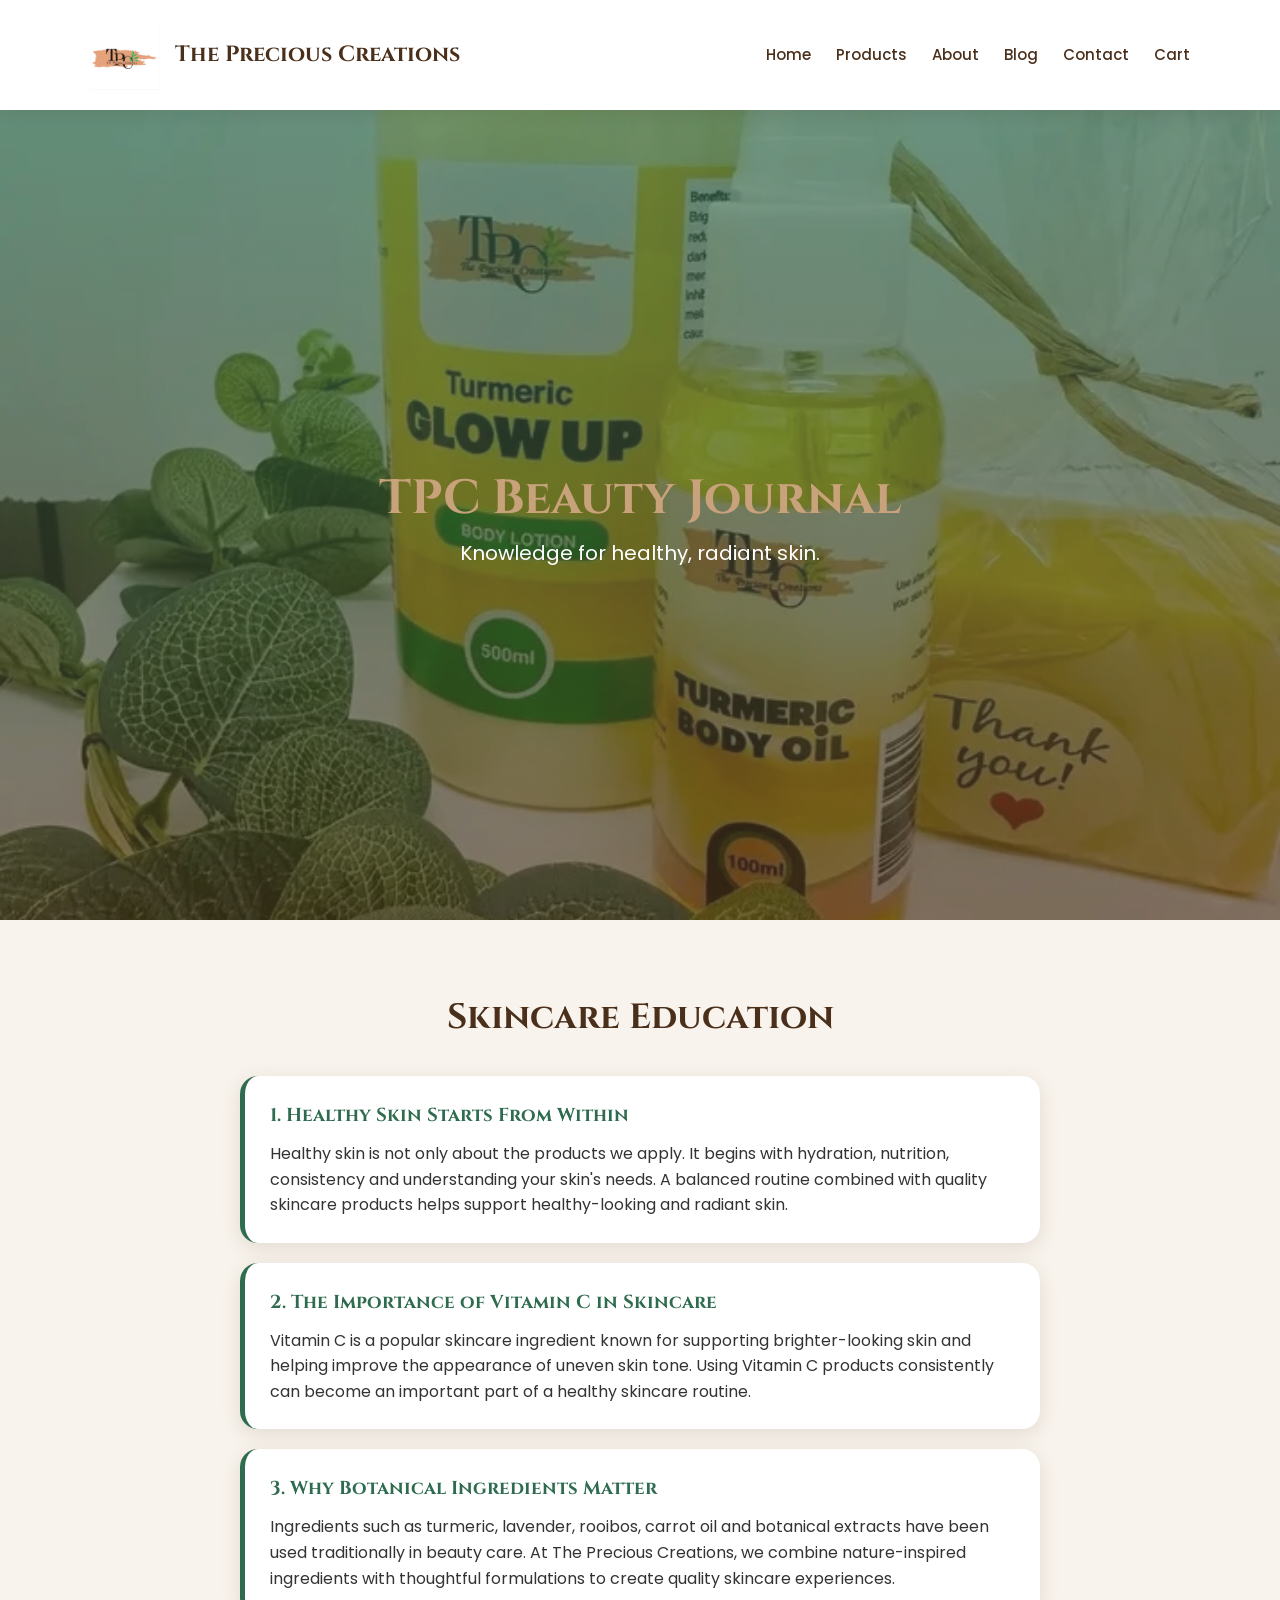
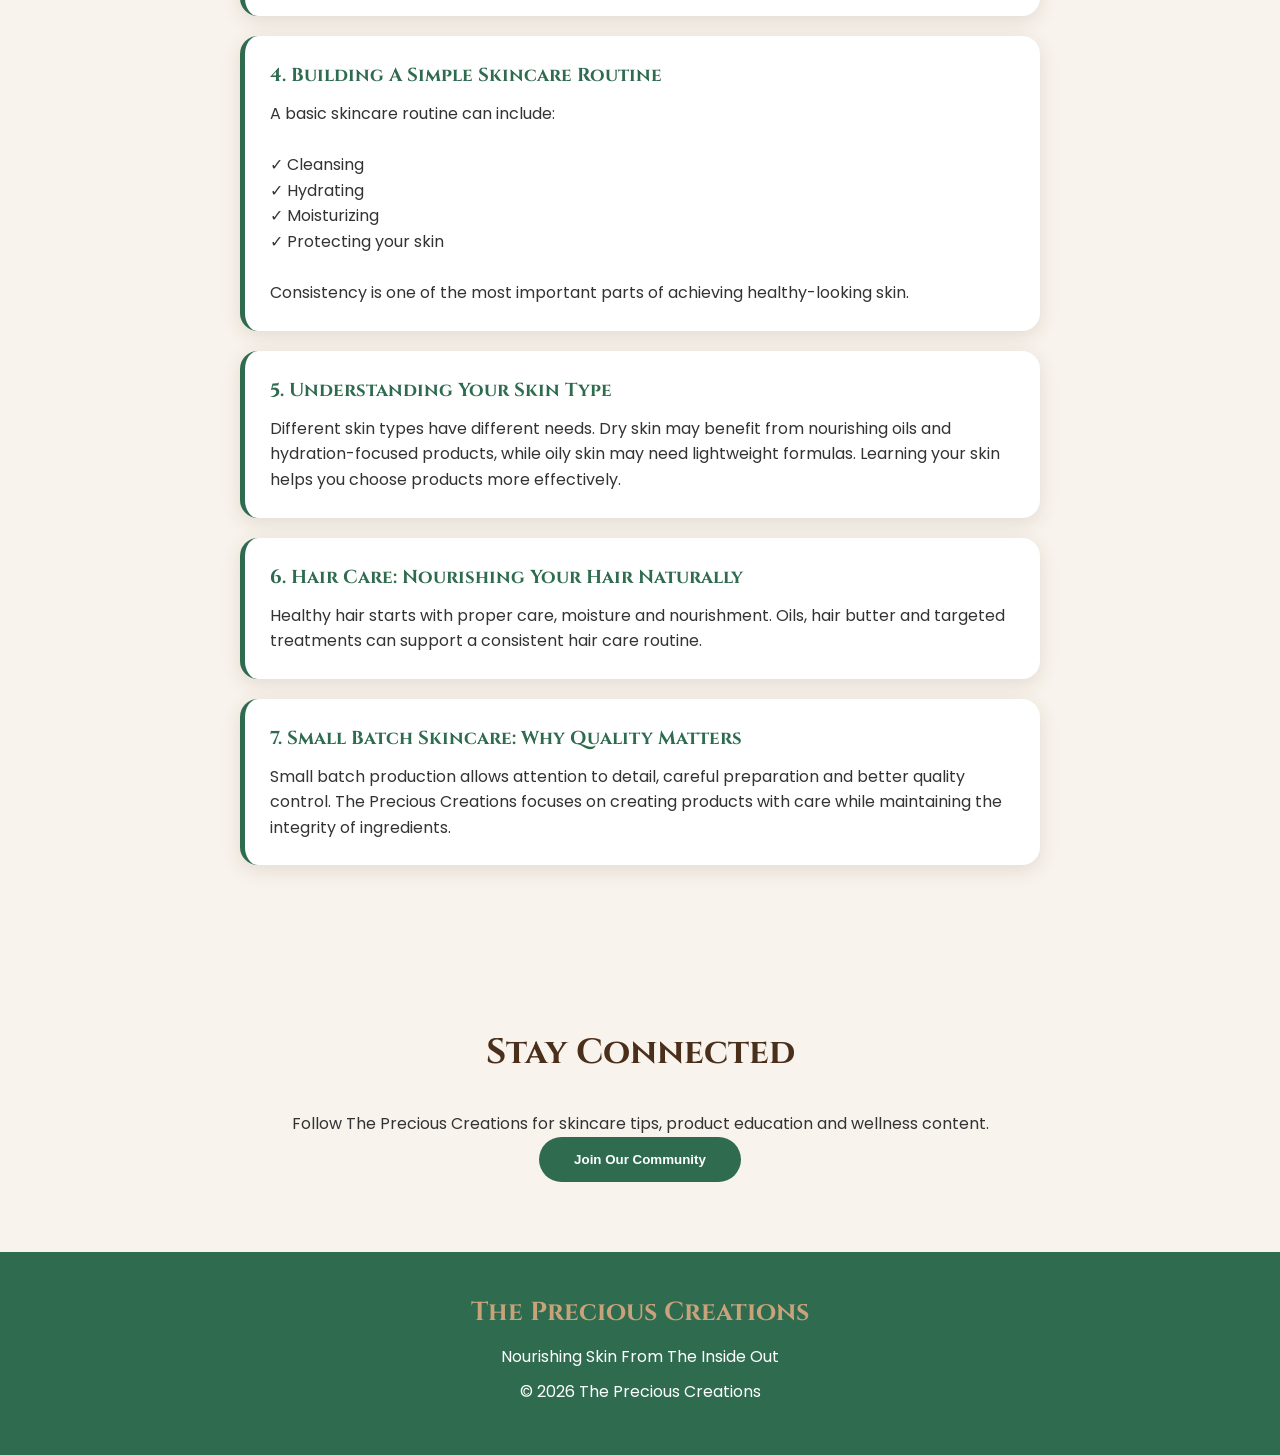
<file: blog.html>
<!DOCTYPE html>
<html lang="en">

<head>

<meta charset="UTF-8">

<meta name="viewport" content="width=device-width, initial-scale=1.0">


<title>
TPC Beauty Journal | The Precious Creations
</title>


<link rel="stylesheet" href="styles.css">


<link href="https://fonts.googleapis.com/css2?family=Cinzel:wght@400;600;700&family=Poppins:wght@300;400;500;600&display=swap" rel="stylesheet">


</head>



<body>




<!-- HEADER -->


<header class="header">


<div class="brand">


<img src="assets/logo.png"
class="logo-image"
alt="The Precious Creations Logo">


<h1>
The Precious Creations
</h1>


</div>



<button class="menu-btn" id="menuBtn">
☰
</button>




<nav id="navMenu">


<a href="index.html">
Home
</a>


<a href="products.html">
Products
</a>


<a href="about.html">
About
</a>


<a href="blog.html">
Blog
</a>


<a href="contact.html">
Contact
</a>


<a href="cart.html">
Cart
</a>


</nav>


</header>








<!-- BLOG HERO -->


<section class="hero">


<div class="hero-overlay">


<h1>
TPC Beauty Journal
</h1>


<p>
Knowledge for healthy, radiant skin.
</p>


</div>


</section>









<!-- BLOG ARTICLES -->


<section class="blog-preview">



<h2>
Skincare Education
</h2>





<article>


<h3>
1. Healthy Skin Starts From Within
</h3>


<p>

Healthy skin is not only about the products we apply. It begins with hydration, nutrition, consistency and understanding your skin's needs.

A balanced routine combined with quality skincare products helps support healthy-looking and radiant skin.

</p>


</article>







<article>


<h3>
2. The Importance of Vitamin C in Skincare
</h3>


<p>

Vitamin C is a popular skincare ingredient known for supporting brighter-looking skin and helping improve the appearance of uneven skin tone.

Using Vitamin C products consistently can become an important part of a healthy skincare routine.

</p>


</article>







<article>


<h3>
3. Why Botanical Ingredients Matter
</h3>


<p>

Ingredients such as turmeric, lavender, rooibos, carrot oil and botanical extracts have been used traditionally in beauty care.

At The Precious Creations, we combine nature-inspired ingredients with thoughtful formulations to create quality skincare experiences.

</p>


</article>







<article>


<h3>
4. Building A Simple Skincare Routine
</h3>


<p>

A basic skincare routine can include:

<br><br>

✓ Cleansing  
<br>
✓ Hydrating  
<br>
✓ Moisturizing  
<br>
✓ Protecting your skin  

<br><br>

Consistency is one of the most important parts of achieving healthy-looking skin.

</p>


</article>







<article>


<h3>
5. Understanding Your Skin Type
</h3>


<p>

Different skin types have different needs.

Dry skin may benefit from nourishing oils and hydration-focused products, while oily skin may need lightweight formulas.

Learning your skin helps you choose products more effectively.

</p>


</article>







<article>


<h3>
6. Hair Care: Nourishing Your Hair Naturally
</h3>


<p>

Healthy hair starts with proper care, moisture and nourishment.

Oils, hair butter and targeted treatments can support a consistent hair care routine.

</p>


</article>







<article>


<h3>
7. Small Batch Skincare: Why Quality Matters
</h3>


<p>

Small batch production allows attention to detail, careful preparation and better quality control.

The Precious Creations focuses on creating products with care while maintaining the integrity of ingredients.

</p>


</article>




</section>








<!-- NEWSLETTER -->


<section class="ai-assistant">


<h2>
Stay Connected
</h2>


<p>

Follow The Precious Creations for skincare tips, product education and wellness content.

</p>



<button onclick="openWhatsApp()">

Join Our Community

</button>


</section>








<footer>


<h2>
The Precious Creations
</h2>


<p>
Nourishing Skin From The Inside Out
</p>


<p>
© 2026 The Precious Creations
</p>


</footer>






<script src="script.js"></script>


</body>

</html>
</file>
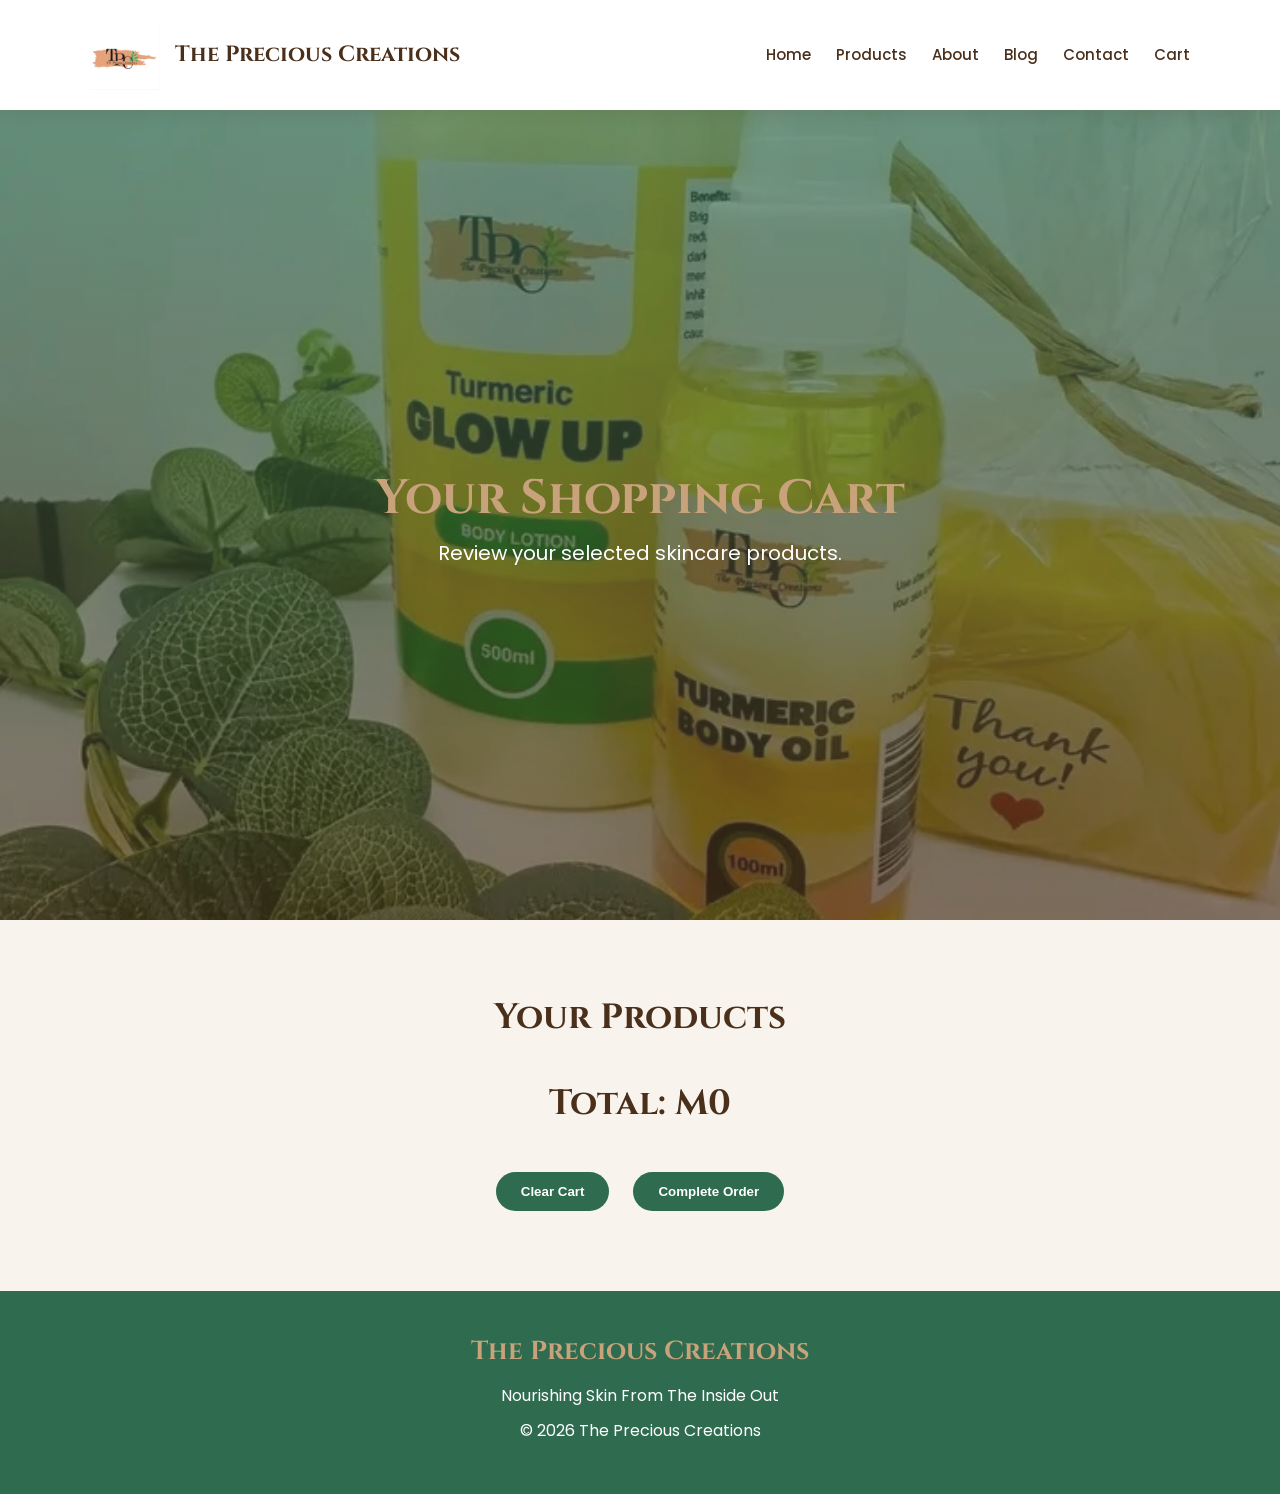
<file: cart.html>
<!DOCTYPE html>
<html lang="en">

<head>

<meta charset="UTF-8">

<meta name="viewport" content="width=device-width, initial-scale=1.0">


<title>
Cart | The Precious Creations
</title>


<link rel="stylesheet" href="styles.css">


<link href="https://fonts.googleapis.com/css2?family=Cinzel:wght@400;600;700&family=Poppins:wght@300;400;500;600&display=swap" rel="stylesheet">


</head>



<body>



<!-- HEADER -->


<header class="header">


<div class="brand">


<img src="assets/logo.png"
class="logo-image"
alt="The Precious Creations Logo">


<h1>
The Precious Creations
</h1>


</div>




<button class="menu-btn" id="menuBtn">
☰
</button>




<nav id="navMenu">


<a href="index.html">
Home
</a>


<a href="products.html">
Products
</a>


<a href="about.html">
About
</a>


<a href="blog.html">
Blog
</a>


<a href="contact.html">
Contact
</a>


<a href="cart.html">
Cart
</a>


</nav>


</header>







<!-- CART HERO -->


<section class="hero">


<div class="hero-overlay">


<h1>
Your Shopping Cart
</h1>


<p>
Review your selected skincare products.
</p>


</div>


</section>








<!-- CART SECTION -->


<section class="cart-section">



<h2>
Your Products
</h2>




<div id="cartItems">

</div>





<h2 id="cartTotal">

Total: M0

</h2>





<div class="cart-buttons">


<button onclick="clearCart()">

Clear Cart

</button>



<button onclick="checkoutWhatsApp()">

Complete Order

</button>



</div>



</section>








<footer>


<h2>
The Precious Creations
</h2>


<p>
Nourishing Skin From The Inside Out
</p>


<p>
© 2026 The Precious Creations
</p>


</footer>







<script src="script.js"></script>


</body>

</html>
</file>
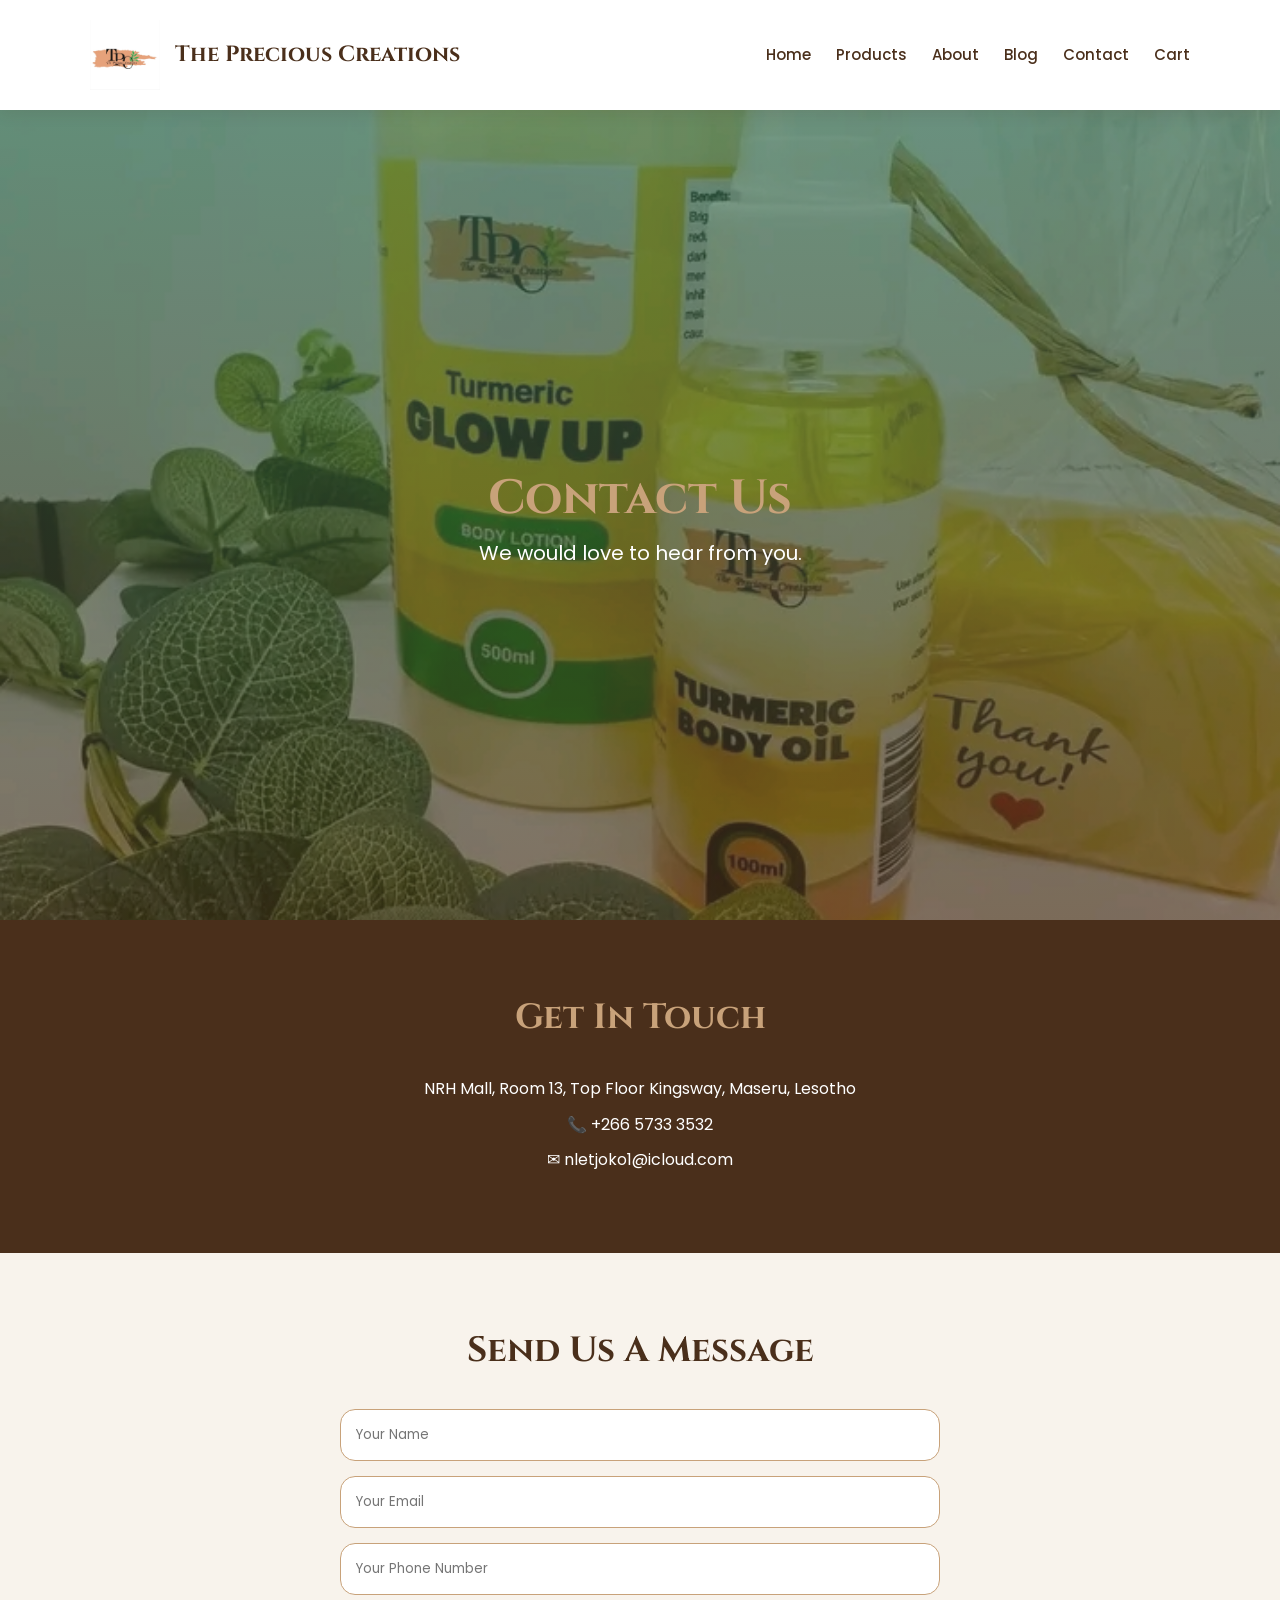
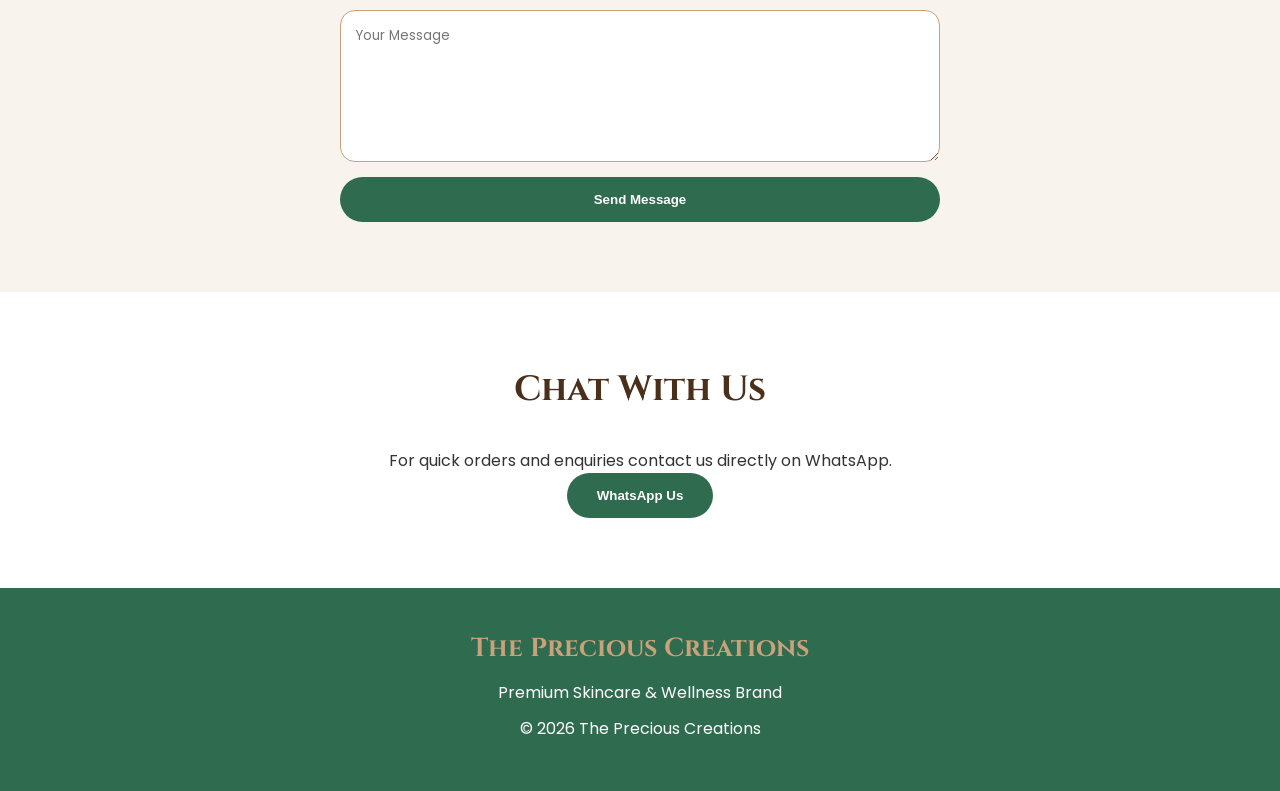
<file: contact.html>
<!DOCTYPE html>
<html lang="en">

<head>

<meta charset="UTF-8">

<meta name="viewport" content="width=device-width, initial-scale=1.0">


<title>
Contact | The Precious Creations
</title>


<link rel="stylesheet" href="styles.css">


<link href="https://fonts.googleapis.com/css2?family=Cinzel:wght@400;600;700&family=Poppins:wght@300;400;500;600&display=swap" rel="stylesheet">


</head>



<body>



<!-- HEADER -->


<header class="header">


<div class="brand">


<img src="assets/logo.png"
class="logo-image"
alt="The Precious Creations Logo">


<h1>
The Precious Creations
</h1>


</div>




<button class="menu-btn" id="menuBtn">
☰
</button>





<nav id="navMenu">


<a href="index.html">
Home
</a>


<a href="products.html">
Products
</a>


<a href="about.html">
About
</a>


<a href="blog.html">
Blog
</a>


<a href="contact.html">
Contact
</a>


<a href="cart.html">
Cart
</a>


</nav>


</header>







<!-- CONTACT HERO -->


<section class="hero">


<div class="hero-overlay">


<h1>
Contact Us
</h1>


<p>
We would love to hear from you.
</p>


</div>


</section>








<!-- CONTACT INFORMATION -->


<section class="visit">


<h2>
Get In Touch
</h2>


<p>
 NRH Mall, Room 13, Top Floor Kingsway, Maseru, Lesotho
</p>


<p>
📞 +266 5733 3532
</p>


<p>
✉ nletjoko1@icloud.com
</p>


</section>








<!-- CONTACT FORM -->


<section class="contact-form">


<h2>
Send Us A Message
</h2>



<form id="contactForm">



<input 
type="text"
id="customerName"
placeholder="Your Name"
required>



<input 
type="email"
id="customerEmail"
placeholder="Your Email"
required>




<input 
type="tel"
id="customerPhone"
placeholder="Your Phone Number"
required>




<textarea 
id="customerMessage"
placeholder="Your Message"
rows="6"
required></textarea>




<button type="submit">
Send Message
</button>



</form>



</section>








<!-- WHATSAPP -->


<section class="payment">


<h2>
Chat With Us
</h2>


<p>
For quick orders and enquiries contact us directly on WhatsApp.
</p>



<button onclick="openWhatsApp()">

 WhatsApp Us

</button>



</section>








<footer>


<h2>
The Precious Creations
</h2>


<p>
Premium Skincare & Wellness Brand
</p>


<p>
© 2026 The Precious Creations
</p>


</footer>







<script src="script.js"></script>


</body>

</html>
</file>
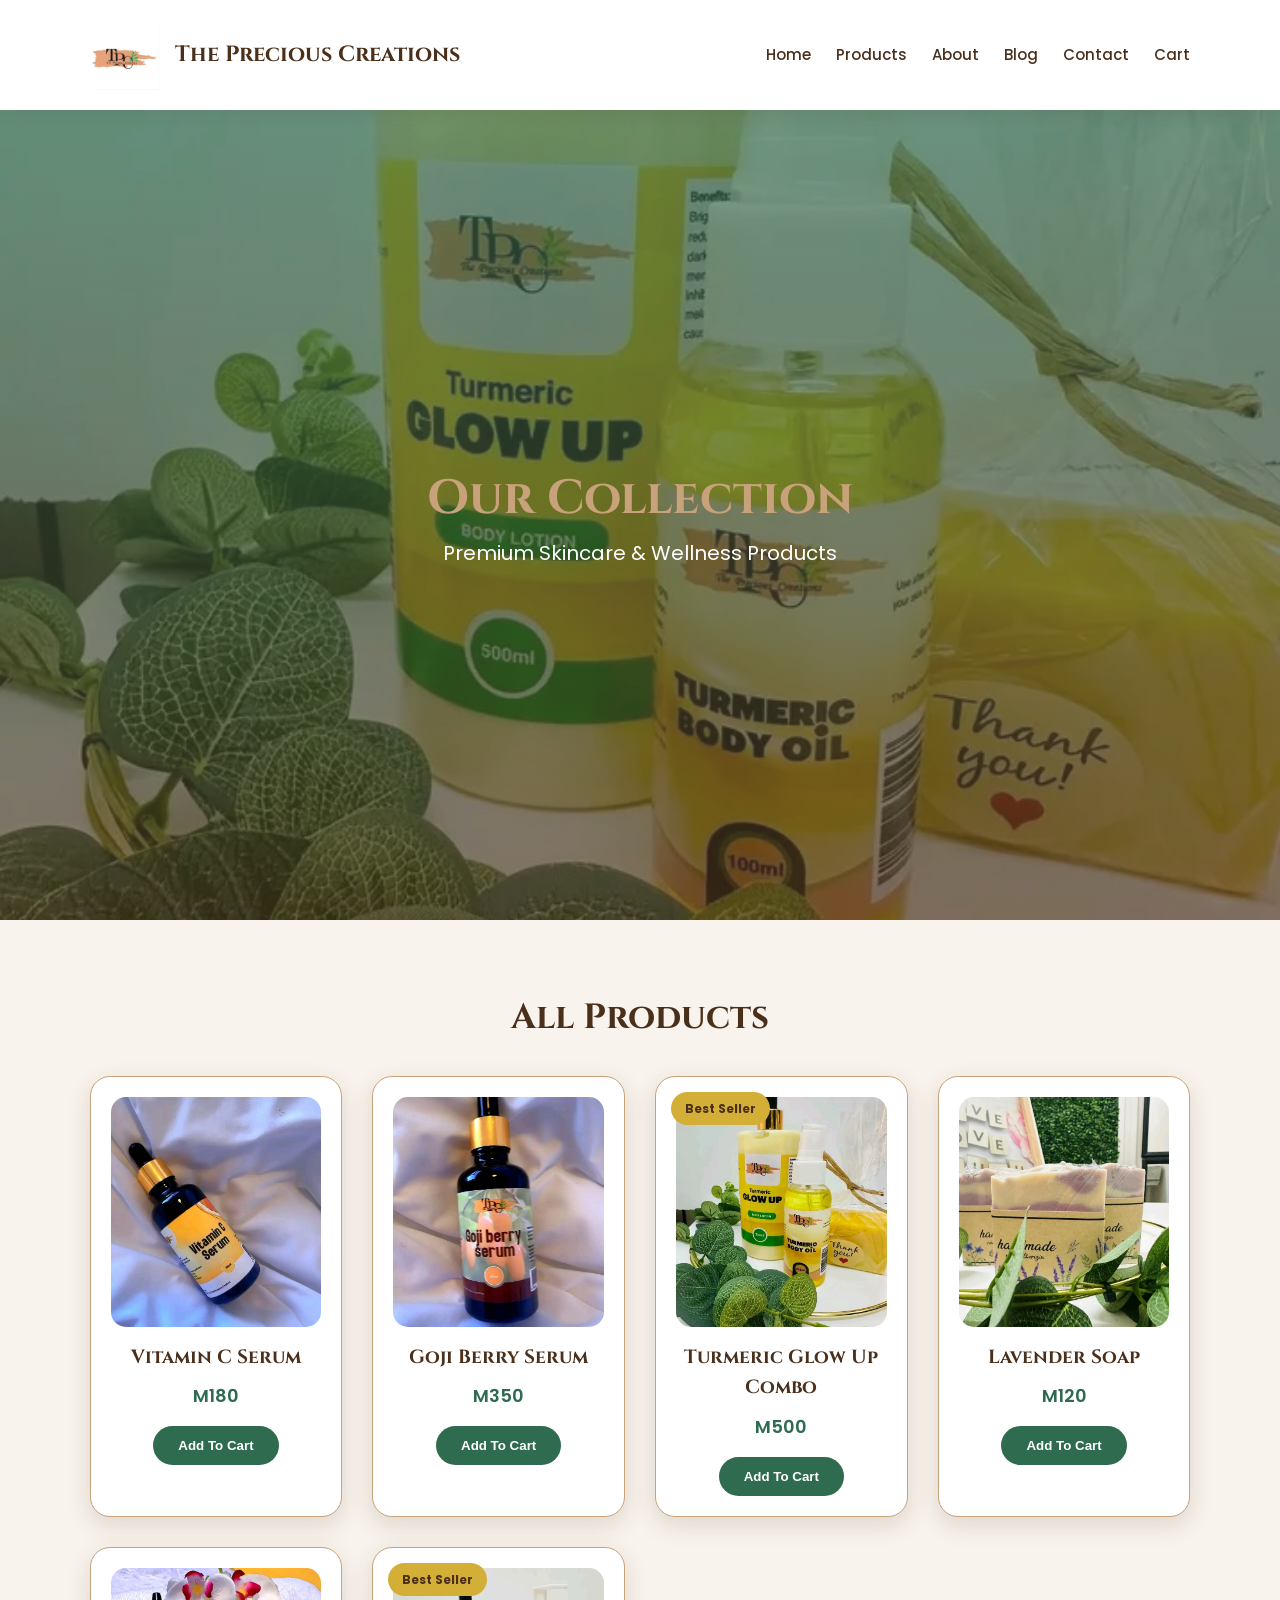
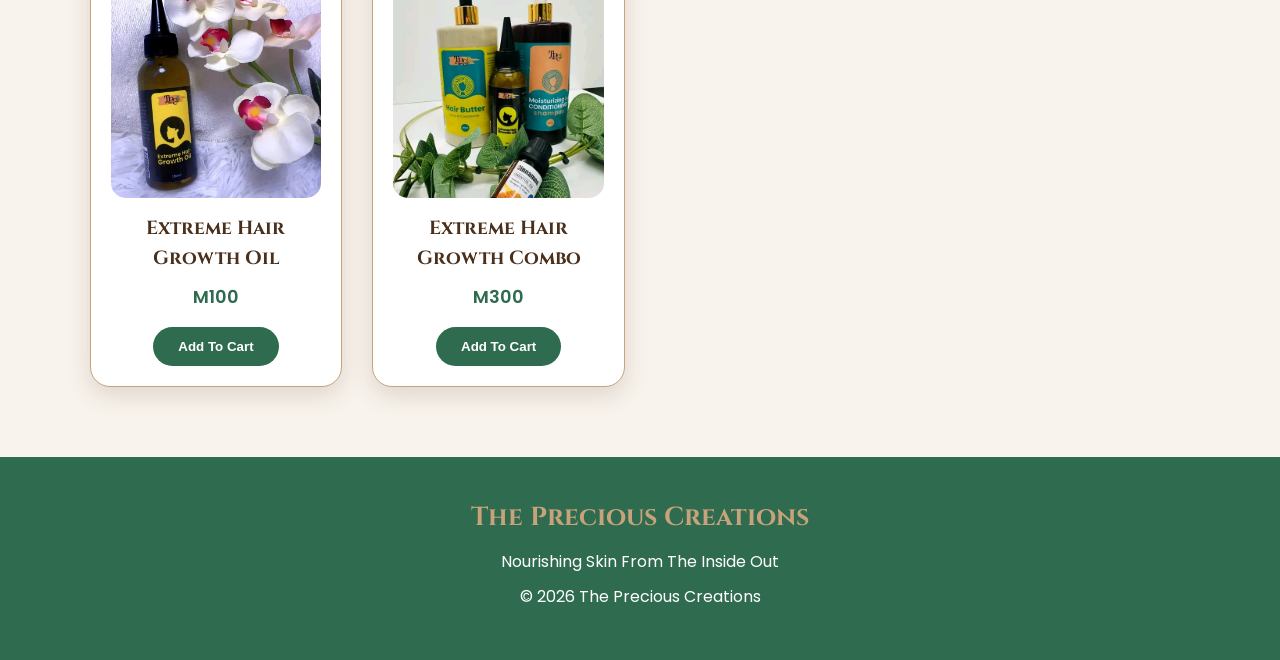
<file: products.html>
<!DOCTYPE html>
<html lang="en">

<head>

<meta charset="UTF-8">

<meta name="viewport" content="width=device-width, initial-scale=1.0">


<title>
The Precious Creations | Products
</title>


<link rel="stylesheet" href="styles.css">


<link href="https://fonts.googleapis.com/css2?family=Cinzel:wght@400;600;700&family=Poppins:wght@300;400;500;600&display=swap" rel="stylesheet">


</head>



<body>



<!-- HEADER -->


<header class="header">


<div class="brand">


<img src="assets/logo.png" 
class="logo-image"
alt="TPC Logo">


<h1>
The Precious Creations
</h1>


</div>



<button class="menu-btn" id="menuBtn">
☰
</button>



<nav id="navMenu">

<a href="index.html">Home</a>

<a href="products.html">Products</a>

<a href="about.html">About</a>

<a href="blog.html">Blog</a>

<a href="contact.html">Contact</a>

<a href="cart.html">
Cart
</a>

</nav>


</header>







<!-- PRODUCTS HERO -->


<section class="hero">


<div class="hero-overlay">


<h1>
Our Collection
</h1>


<p>
Premium Skincare & Wellness Products
</p>


</div>


</section>







<!-- ALL PRODUCTS -->


<section class="signature-section">


<h2>
All Products
</h2>



<div class="product-grid">





<div class="product-card">

<img src="assets/vitamin-c.jpg">

<h3>
Vitamin C Serum
</h3>

<p>
M180
</p>

<button onclick="addToCart('Vitamin C Serum','180')">
Add To Cart
</button>

</div>






<div class="product-card">

<img src="assets/goji-serum.jpg">

<h3>
Goji Berry Serum
</h3>

<p>
M350
</p>

<button onclick="addToCart('Goji Berry Serum','350')">
Add To Cart
</button>

</div>






<div class="product-card">

<div class="badge best">
Best Seller
</div>

<img src="assets/turmeric-combo.jpg">

<h3>
Turmeric Glow Up Combo
</h3>

<p>
M500
</p>

<button onclick="addToCart('Turmeric Glow Up Combo','500')">
Add To Cart
</button>

</div>






<div class="product-card">

<img src="assets/lavender-soap.jpg">

<h3>
Lavender Soap
</h3>

<p>
M120
</p>

<button onclick="addToCart('Lavender Soap','120')">
Add To Cart
</button>

</div>






<div class="product-card">

<img src="assets/hair-growth-oil.jpg">

<h3>
Extreme Hair Growth Oil
</h3>

<p>
M100
</p>

<button onclick="addToCart('Extreme Hair Growth Oil','100')">
Add To Cart
</button>

</div>






<div class="product-card">

<div class="badge best">
Best Seller
</div>


<img src="assets/hair-growth-combo.jpg">


<h3>
Extreme Hair Growth Combo
</h3>


<p>
M300
</p>


<button onclick="addToCart('Extreme Hair Growth Combo','300')">
Add To Cart
</button>


</div>





</div>

</section>








<footer>


<h2>
The Precious Creations
</h2>


<p>
Nourishing Skin From The Inside Out
</p>


<p>
© 2026 The Precious Creations
</p>


</footer>






<script src="script.js"></script>


</body>

</html>
</file>
<file: styles.css>
/* 
THE PRECIOUS CREATIONS
Premium Skincare & Wellness
Brand Theme CSS
*/


:root{

--primary-green:#2E6B4F;

--dark-brown:#4A2F1B;

--light-brown:#C8A27A;

--gold:#D4AF37;

--white:#FFFFFF;

--cream:#F8F3EC;

--text:#333333;

}



*{

margin:0;

padding:0;

box-sizing:border-box;

}



body{

font-family:'Poppins',sans-serif;

background:var(--white);

color:var(--text);

line-height:1.6;

}



h1,
h2,
h3{

font-family:'Cinzel',serif;

}



img{

max-width:100%;

display:block;

}

/* HEADER */

.header{

display:flex;

justify-content:space-between;

align-items:center;

padding:20px 7%;

background:var(--white);

color:var(--dark-brown);

position:sticky;

top:0;

z-index:1000;

box-shadow:0 3px 15px rgba(74,47,27,.12);

}



.brand{

display:flex;

align-items:center;

gap:15px;

}



.brand h1{

font-size:22px;

color:var(--dark-brown);

}



.logo-image{

width:70px;

height:70px;

object-fit:contain;

}



/* MENU BUTTON */

.menu-btn{

display:none;

background:none;

border:none;

color:var(--dark-brown);

font-size:30px;

cursor:pointer;

}



/* NAVIGATION */


nav{

display:flex;

gap:25px;

}



nav a{

text-decoration:none;

color:var(--dark-brown);

font-size:15px;

font-weight:500;

transition:.3s;

}



nav a:hover{

color:var(--primary-green);

}

/* HERO SECTION */


.hero{

min-height:90vh;

background:

linear-gradient(

rgba(46,107,79,.65),

rgba(74,47,27,.65)

),

url("assets/hero.jpg");

background-size:cover;

background-position:center;

display:flex;

justify-content:center;

align-items:center;

text-align:center;

color:white;

}



.hero-overlay{

padding:40px;

}



.hero h1{

font-size:48px;

color:var(--light-brown);

}



.hero p{

font-size:20px;

}



.hero-text{

max-width:700px;

margin:20px auto;

}



.hero-btn{

display:inline-block;

background:var(--primary-green);

color:white;

padding:15px 35px;

border-radius:30px;

text-decoration:none;

font-weight:600;

margin-top:20px;

transition:.3s;

}



.hero-btn:hover{

background:var(--light-brown);

color:var(--dark-brown);

}




/* GENERAL SECTIONS */


section{

padding:70px 7%;

}



section h2{

text-align:center;

font-size:35px;

margin-bottom:30px;

color:var(--dark-brown);

}

/* STORY SECTIONS */


.story,
.philosophy,
.mission,
.vision{

text-align:center;

background:var(--white);

}



.story h3 span{

color:var(--primary-green);

font-style:italic;

}



.story p,
.mission p,
.vision p{

max-width:900px;

margin:20px auto;

}






/* FEATURED PRODUCTS */


.featured{

background:var(--cream);

}



#featuredProducts{

display:grid;

grid-template-columns:repeat(auto-fit,minmax(250px,1fr));

gap:25px;

}





/* WHY CHOOSE US */


.why{

background:var(--dark-brown);

color:white;

}



.why h2{

color:var(--light-brown);

}



.why ul{

max-width:1000px;

margin:auto;

display:grid;

grid-template-columns:repeat(auto-fit,minmax(250px,1fr));

gap:25px;

list-style:none;

}



.why li{

background:rgba(255,255,255,0.08);

padding:25px;

border-radius:15px;

border:1px solid var(--light-brown);

}







/* SIGNATURE RANGE */


.signature-section{

background:var(--cream);

}



.product-grid{

display:grid;

grid-template-columns:repeat(auto-fit,minmax(240px,1fr));

gap:30px;

}



.product-card{

background:var(--white);

border-radius:20px;

padding:20px;

text-align:center;

position:relative;

border:1px solid var(--light-brown);

box-shadow:0 8px 25px rgba(74,47,27,.15);

transition:.3s;

}



.product-card:hover{

transform:translateY(-8px);

box-shadow:0 12px 30px rgba(46,107,79,.25);

}



.product-card img{

width:100%;

height:230px;

object-fit:cover;

border-radius:15px;

margin-bottom:15px;

}



.product-card h3{

font-size:19px;

color:var(--dark-brown);

margin-bottom:10px;

}



.product-card p{

font-size:18px;

font-weight:600;

color:var(--primary-green);

}






/* PRODUCT BADGES */


.badge{

position:absolute;

top:15px;

left:15px;

background:var(--dark-brown);

color:white;

padding:7px 14px;

border-radius:20px;

font-size:12px;

z-index:2;

}



.badge.best{

background:var(--gold);

color:var(--dark-brown);

font-weight:bold;

}






/* ADD TO CART BUTTON */


.product-card button{

margin-top:15px;

padding:12px 25px;

border:none;

background:var(--primary-green);

color:white;

border-radius:30px;

cursor:pointer;

font-weight:600;

transition:.3s;

}



.product-card button:hover{

background:var(--light-brown);

color:var(--dark-brown);

}

/* SMALL BATCH PRODUCTION */


.small-batch{

background:var(--white);

text-align:center;

}



.small-batch h2{

color:var(--dark-brown);

}



.small-batch p{

max-width:900px;

margin:20px auto;

}



.soap-images{

display:grid;

grid-template-columns:repeat(auto-fit,minmax(250px,1fr));

gap:20px;

margin-top:30px;

}



.soap-images img{

height:250px;

width:100%;

object-fit:cover;

border-radius:18px;

border:2px solid var(--light-brown);

}






/* TESTIMONIALS */


.testimonials{

background:var(--primary-green);

color:white;

text-align:center;

}



.testimonials h2{

color:var(--white);

}



.testimonial-grid{

display:grid;

grid-template-columns:repeat(auto-fit,minmax(260px,1fr));

gap:25px;

}



.testimonial-card{

background:var(--white);

color:var(--text);

padding:30px;

border-radius:20px;

border:2px solid var(--light-brown);

}



.stars{

color:var(--gold);

font-size:25px;

margin-bottom:15px;

}



.testimonial-card h3{

color:var(--dark-brown);

margin-top:20px;

font-size:16px;

}






/* AI SKINCARE ASSISTANT */


.ai-assistant{

background:var(--cream);

text-align:center;

}



.ai-assistant h2{

color:var(--dark-brown);

}



.ai-assistant input{

width:80%;

max-width:500px;

padding:15px 20px;

border-radius:30px;

border:1px solid var(--light-brown);

font-size:16px;

margin:15px;

outline:none;

}



.ai-assistant input:focus{

border-color:var(--primary-green);

}



.ai-assistant button{

padding:15px 35px;

border:none;

background:var(--primary-green);

color:white;

border-radius:30px;

cursor:pointer;

font-weight:600;

}



.ai-assistant button:hover{

background:var(--dark-brown);

}



#aiAnswer{

margin-top:20px;

color:var(--primary-green);

font-weight:600;

}







/* PAYMENT SECTION */


.payment{

background:var(--white);

text-align:center;

}



.payment-options{

display:flex;

justify-content:center;

flex-wrap:wrap;

gap:20px;

margin-top:30px;

}



.payment-options p{

background:var(--dark-brown);

color:white;

padding:20px 35px;

border-radius:15px;

border:1px solid var(--light-brown);

}






/* BLOG SECTION */


.blog-preview{

background:var(--cream);

}



.blog-preview article{

max-width:800px;

margin:20px auto;

background:white;

padding:25px;

border-radius:18px;

border-left:5px solid var(--primary-green);

box-shadow:0 5px 20px rgba(74,47,27,.12);

}



.blog-preview h3{

color:var(--primary-green);

margin-bottom:10px;

}

/* VISIT SECTION */


.visit{

background:var(--dark-brown);

color:white;

text-align:center;

}



.visit h2{

color:var(--light-brown);

}



.visit p{

margin:10px;

font-size:16px;

}






/* FOOTER */


footer{

background:var(--primary-green);

color:white;

text-align:center;

padding:40px 20px;

}



footer h2{

color:var(--light-brown);

font-size:26px;

}



footer p{

margin:10px;

}







/* MOBILE RESPONSIVE */


@media(max-width:768px){



.header{

padding:15px 5%;

}



.brand h1{

font-size:16px;

}



.logo-image{

width:55px;

height:55px;

}



.menu-btn{

display:block;

}



nav{

position:absolute;

top:80px;

left:0;

width:100%;

background:var(--white);

display:none;

flex-direction:column;

text-align:center;

padding:25px;

}



nav.active{

display:flex;

}


nav a{

color:var(--dark-brown);



padding:12px;

border-bottom:1px solid rgba(255,255,255,.2);

}





.hero{

min-height:75vh;

}



.hero h1{

font-size:30px;

}



.hero p{

font-size:16px;

}





section{

padding:50px 5%;

}



section h2{

font-size:28px;

}





.product-grid{

grid-template-columns:repeat(2,1fr);

gap:15px;

}



.product-card{

padding:12px;

}



.product-card img{

height:160px;

}



.product-card h3{

font-size:15px;

}



.product-card p{

font-size:15px;

}



.product-card button{

padding:10px 15px;

font-size:12px;

}



.badge{

font-size:10px;

padding:6px 10px;

}





.soap-images{

grid-template-columns:1fr;

}



.testimonial-grid{

grid-template-columns:1fr;

}



.ai-assistant input{

width:95%;

}



.payment-options{

flex-direction:column;

align-items:center;

}



.payment-options p{

width:85%;

}



}



/* EXTRA SMALL DEVICES */


@media(max-width:400px){



.product-grid{

grid-template-columns:1fr;

}



.hero h1{

font-size:25px;

}



.brand h1{

font-size:13px;

}



}
.contact-form{

background:var(--cream);

text-align:center;

}



.contact-form form{

max-width:600px;

margin:auto;

display:flex;

flex-direction:column;

gap:15px;

}



.contact-form input,
.contact-form textarea{


padding:15px;

border-radius:15px;

border:1px solid var(--light-brown);

font-family:'Poppins',sans-serif;

}



.contact-form button,
.payment button{


background:var(--primary-green);

color:white;

border:none;

padding:15px 30px;

border-radius:30px;

cursor:pointer;

font-weight:600;

}



.contact-form button:hover,
.payment button:hover{

background:var(--light-brown);

color:var(--dark-brown);

}

.cart-section{

background:var(--cream);

text-align:center;

}



#cartItems{

max-width:800px;

margin:30px auto;

}



.cart-item{

background:white;

padding:20px;

margin:15px;

border-radius:15px;

border:1px solid var(--light-brown);

}



.cart-item h3{

color:var(--dark-brown);

}



.cart-item button,
.cart-buttons button{

background:var(--primary-green);

color:white;

border:none;

padding:12px 25px;

border-radius:30px;

cursor:pointer;

margin:10px;

font-weight:600;

}



.cart-item button:hover,
.cart-buttons button:hover{

background:var(--light-brown);

color:var(--dark-brown);

}


.cart-buttons{

margin-top:30px;

}

.checkout-section select,
.contact-form select{

padding:15px;

border-radius:15px;

border:1px solid var(--light-brown);

font-family:'Poppins',sans-serif;

background:white;

}
</file>
